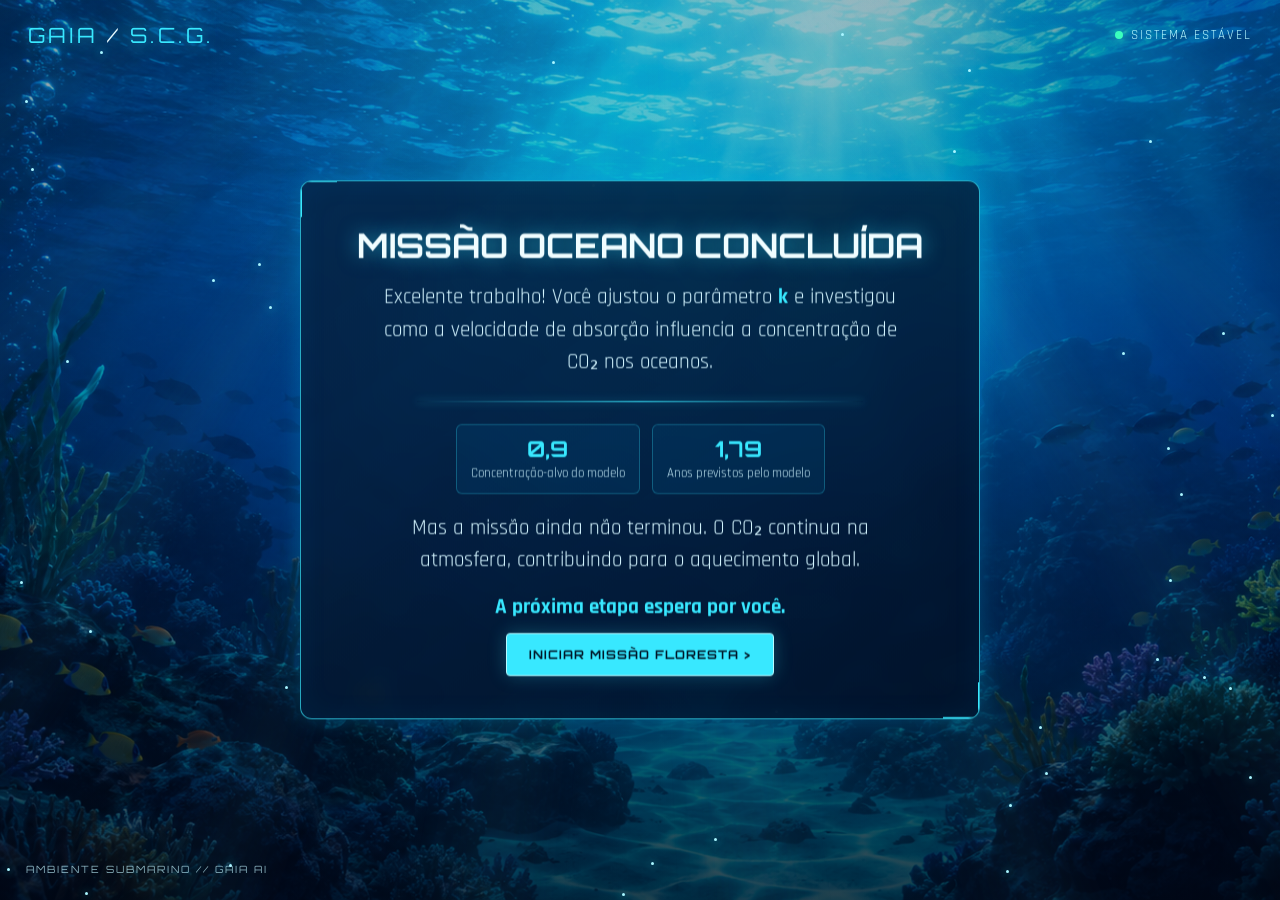
<file: fim_missao_oceano.html>
<!DOCTYPE html>
<html lang="pt-BR">
<head>
<meta charset="UTF-8">
<meta name="viewport" content="width=device-width, initial-scale=1.0">
<title>GAIA — Encerramento da Missão Oceano</title>

<style>
@import url('https://fonts.googleapis.com/css2?family=Orbitron:wght@400;500;600;700&family=Rajdhani:wght@400;500;600;700&display=swap');

:root {
    --cyan: #38e8ff;
    --blue: #008cff;
    --dark: #031426;
    --glass: rgba(2, 19, 43, 0.78);
}

* {
    box-sizing: border-box;
}

html, body {
    margin: 0;
    width: 100%;
    min-height: 100%;
    font-family: 'Rajdhani', sans-serif;
    background: var(--dark);
    color: #e7faff;
}

body {
    overflow: hidden;
}

.ocean {
    position: relative;
    width: 100%;
    height: 100vh;
    min-height: 580px;
    overflow: hidden;
    isolation: isolate;
    background: #031b3b url("oceano-gaia.png") center center / cover no-repeat;
}

/* Escurecimento cinematográfico para destacar o holograma */
.ocean::before {
    content: "";
    position: absolute;
    inset: 0;
    z-index: -1;
    background:
        linear-gradient(180deg,
            rgba(0, 8, 28, .12),
            rgba(0, 16, 40, .30) 48%,
            rgba(0, 7, 22, .70)),
        radial-gradient(ellipse at center,
            transparent 15%,
            rgba(0, 9, 27, .30) 100%);
}

/* Luz submarina em movimento */
.light-rays {
    position: absolute;
    inset: -30%;
    pointer-events: none;
    background: repeating-conic-gradient(
        from 245deg at 50% 0%,
        transparent 0deg,
        rgba(77, 235, 255, .045) 3deg,
        transparent 7deg,
        transparent 13deg
    );
    filter: blur(14px);
    animation: rays 18s ease-in-out infinite alternate;
}

@keyframes rays {
    from { transform: translateX(-2%) rotate(-2deg); opacity: .35; }
    to   { transform: translateX(2%) rotate(3deg); opacity: .85; }
}

/* Brilho suave da água */
.water-glow {
    position: absolute;
    inset: 0;
    pointer-events: none;
    background: radial-gradient(
        ellipse at 50% 8%,
        rgba(32, 225, 255, .25),
        transparent 48%
    );
    animation: glow 7s ease-in-out infinite alternate;
}

@keyframes glow {
    from { opacity: .45; }
    to   { opacity: 1; }
}

/* Bolhas */
.bubbles {
    position: absolute;
    inset: 0;
    overflow: hidden;
    pointer-events: none;
}

.bubble {
    position: absolute;
    bottom: -60px;
    width: var(--size);
    height: var(--size);
    left: var(--left);
    border: 1px solid rgba(178, 246, 255, .65);
    border-radius: 50%;
    background: radial-gradient(
        circle at 30% 25%,
        rgba(255,255,255,.45),
        rgba(29,201,255,.04) 65%
    );
    box-shadow: 0 0 8px rgba(55, 222, 255, .2);
    animation: rise var(--duration) linear var(--delay) infinite;
}

@keyframes rise {
    0% {
        transform: translate(0, 0) scale(.7);
        opacity: 0;
    }
    10% { opacity: .7; }
    85% { opacity: .45; }
    100% {
        transform: translate(var(--drift), -115vh) scale(1.15);
        opacity: 0;
    }
}

/* Partículas suspensas */
.particles {
    position: absolute;
    inset: 0;
    pointer-events: none;
}

.particle {
    position: absolute;
    left: var(--x);
    top: var(--y);
    width: 3px;
    height: 3px;
    border-radius: 50%;
    background: #a8f5ff;
    box-shadow: 0 0 8px #38e8ff;
    animation: drift var(--duration) ease-in-out var(--delay) infinite alternate;
}

@keyframes drift {
    from { transform: translate(0, 0); opacity: .15; }
    to { transform: translate(20px, -28px); opacity: .9; }
}

/* Peixes estilizados */
.fish {
    position: absolute;
    left: -100px;
    top: var(--y);
    font-size: var(--size);
    opacity: var(--opacity);
    filter: drop-shadow(0 0 8px rgba(35, 211, 255, .5));
    animation: swim var(--duration) linear var(--delay) infinite;
    pointer-events: none;
}

@keyframes swim {
    0% { transform: translateX(-120px) scaleX(1); }
    49% { transform: translateX(52vw) scaleX(1); }
    50% { transform: translateX(52vw) scaleX(-1); }
    100% { transform: translateX(calc(100vw + 150px)) scaleX(-1); }
}

/* Cabeçalho */
.topbar {
    position: absolute;
    top: 22px;
    left: 28px;
    right: 28px;
    display: flex;
    justify-content: space-between;
    align-items: center;
    gap: 12px;
    z-index: 5;
}

.brand {
    font-family: 'Orbitron', sans-serif;
    font-size: clamp(14px, 2vw, 21px);
    letter-spacing: 3px;
    color: var(--cyan);
    text-shadow: 0 0 16px rgba(56, 232, 255, .7);
}

.status {
    display: flex;
    align-items: center;
    gap: 8px;
    font-size: 13px;
    letter-spacing: 2px;
    color: #b7f8ff;
}

.status-dot {
    width: 8px;
    height: 8px;
    border-radius: 50%;
    background: #3bffbd;
    box-shadow: 0 0 12px #3bffbd;
    animation: blink 2s infinite;
}

@keyframes blink {
    50% { opacity: .35; }
}

/* Holograma */
.hologram {
    position: absolute;
    z-index: 4;
    top: 50%;
    left: 50%;
    transform: translate(-50%, -50%);
    width: min(680px, 88vw);
    max-height: 76vh;
    overflow-y: auto;
    padding: clamp(22px, 4vw, 42px);
    text-align: center;

    background: linear-gradient(
        145deg,
        rgba(5, 35, 69, .88),
        rgba(1, 15, 37, .84)
    );

    border: 1px solid rgba(56, 232, 255, .7);
    border-radius: 12px;
    box-shadow:
        0 0 22px rgba(0, 199, 255, .22),
        inset 0 0 30px rgba(0, 174, 255, .07);

    backdrop-filter: blur(8px);
    -webkit-backdrop-filter: blur(8px);
    animation: hologram-in 1.4s ease-out both, holo-glow 5s ease-in-out 1.4s infinite;
}

.hologram::before,
.hologram::after {
    content: "";
    position: absolute;
    width: 35px;
    height: 35px;
    border-color: var(--cyan);
    border-style: solid;
    pointer-events: none;
}

.hologram::before {
    top: -1px;
    left: -1px;
    border-width: 2px 0 0 2px;
}

.hologram::after {
    right: -1px;
    bottom: -1px;
    border-width: 0 2px 2px 0;
}

@keyframes hologram-in {
    from {
        opacity: 0;
        transform: translate(-50%, -46%);
        filter: blur(5px);
    }
    to {
        opacity: 1;
        transform: translate(-50%, -50%);
        filter: blur(0);
    }
}

@keyframes holo-glow {
    0%, 100% {
        box-shadow: 0 0 22px rgba(0, 199, 255, .22),
                    inset 0 0 30px rgba(0, 174, 255, .07);
    }
    50% {
        box-shadow: 0 0 35px rgba(0, 199, 255, .42),
                    inset 0 0 36px rgba(0, 174, 255, .12);
    }
}

.mission-tag {
    color: var(--cyan);
    font-family: 'Orbitron', sans-serif;
    font-size: clamp(10px, 1.5vw, 13px);
    letter-spacing: 3px;
    margin-bottom: 14px;
}

h1 {
    margin: 0 0 14px;
    font-family: 'Orbitron', sans-serif;
    font-size: clamp(21px, 4vw, 34px);
    line-height: 1.3;
    color: #f0fdff;
    text-shadow: 0 0 20px rgba(56, 232, 255, .55);
}

.message {
    max-width: 530px;
    margin: 0 auto;
    font-size: clamp(16px, 2.4vw, 21px);
    line-height: 1.55;
    color: #d4f5ff;
}

.highlight {
    color: var(--cyan);
    font-weight: 700;
}

.divider {
    width: 75%;
    height: 1px;
    margin: 22px auto;
    background: linear-gradient(90deg, transparent, var(--cyan), transparent);
    box-shadow: 0 0 8px rgba(56, 232, 255, .6);
}

.metrics {
    display: flex;
    justify-content: center;
    flex-wrap: wrap;
    gap: 12px;
    margin: 18px 0;
}

.metric {
    min-width: 125px;
    padding: 10px 14px;
    border: 1px solid rgba(56, 232, 255, .27);
    border-radius: 6px;
    background: rgba(0, 134, 202, .10);
}

.metric strong {
    display: block;
    font-family: 'Orbitron', sans-serif;
    font-size: 22px;
    color: var(--cyan);
}

.metric span {
    font-size: 13px;
    color: #c4eaf6;
}

button {
    cursor: pointer;
    font-family: 'Orbitron', sans-serif;
    letter-spacing: 1px;
    transition: .25s ease;
}

.action {
    margin-top: 10px;
    padding: 13px 22px;
    color: #001627;
    font-weight: 700;
    font-size: 12px;
    background: var(--cyan);
    border: 1px solid #b5faff;
    border-radius: 4px;
    box-shadow: 0 0 18px rgba(56, 232, 255, .25);
}

.action:hover {
    background: #c3fbff;
    box-shadow: 0 0 28px rgba(56, 232, 255, .55);
    transform: translateY(-2px);
}

.sound-control {
    display: none;
}

.bottom-label {
    position: absolute;
    bottom: 25px;
    left: 26px;
    z-index: 3;
    font-family: 'Orbitron', sans-serif;
    font-size: 10px;
    letter-spacing: 2px;
    color: rgba(192, 244, 255, .7);
}

@media (max-width: 600px) {
    .topbar { top: 15px; left: 15px; right: 15px; }
    .status { font-size: 10px; letter-spacing: 1px; }
    .hologram { width: 92vw; max-height: 72vh; padding: 23px 16px; }
    .metric { min-width: 105px; padding: 8px; }
    .bottom-label { display: none; }
}

@media (prefers-reduced-motion: reduce) {
    .light-rays, .water-glow, .bubble, .particle, .fish,
    .hologram, .status-dot {
        animation-duration: 30s !important;
    }
}
</style>
</head>

<body>
<main class="ocean" id="ocean">

    <div class="light-rays"></div>
    <div class="water-glow"></div>

    <div class="bubbles" id="bubbles"></div>
    <div class="particles" id="particles"></div>

    <!-- Peixes decorativos; remova ou altere os emojis se desejar -->
    <div class="fish" style="--y:35%;--size:25px;--duration:35s;--delay:-8s;--opacity:.55">🐟</div>
    <div class="fish" style="--y:58%;--size:18px;--duration:42s;--delay:-24s;--opacity:.45">🐠</div>
    <div class="fish" style="--y:72%;--size:15px;--duration:31s;--delay:-16s;--opacity:.4">🐟</div>
    <div class="fish" style="--y:43%;--size:13px;--duration:48s;--delay:-30s;--opacity:.35">🐠</div>

    <header class="topbar">
        <div class="brand">GAIA <span style="color:#e9fbff">/</span> S.C.G.</div>
        <div class="status">
            <span class="status-dot"></span>
            SISTEMA ESTÁVEL
        </div>
    </header>

    <!-- Painel holográfico: personalize o texto abaixo -->
    <section class="hologram">
        
        <h1>MISSÃO OCEANO CONCLUÍDA</h1>

        <p class="message">
            Excelente trabalho!
            Você ajustou o parâmetro <span class="highlight">k</span>
            e investigou como a velocidade de absorção influencia
            a concentração de CO₂ nos oceanos.
        </p>

        <div class="divider"></div>

        <div class="metrics">
            <div class="metric">
                <strong id="mLimite">0,9</strong>
                <span>Concentração-alvo do modelo</span>
            </div>
            <div class="metric">
                <strong id="mAnos">1,79</strong>
                <span>Anos previstos pelo modelo</span>
            </div>
        </div>

        <p class="message">
            Mas a missão ainda não terminou.
            O CO₂ continua na atmosfera, contribuindo para o
            aquecimento global.
        </p>

        <p class="message" style="margin-top:14px">
            <span class="highlight">A próxima etapa espera por você.</span>
        </p>

        <button class="action" id="nextMission">
            INICIAR MISSÃO FLORESTA &gt;
        </button>
    </section>

    <div class="bottom-label">AMBIENTE SUBMARINO // GAIA AI</div>

</main>

<script>
// =====================================================
// 1. GERAR BOLHAS E PARTÍCULAS
// =====================================================

const bubbles = document.getElementById("bubbles");
const particles = document.getElementById("particles");

for (let i = 0; i < 34; i++) {
    const b = document.createElement("div");
    b.className = "bubble";
    b.style.setProperty("--size", (3 + Math.random() * 11) + "px");
    b.style.setProperty("--left", (Math.random() * 100) + "%");
    b.style.setProperty("--duration", (10 + Math.random() * 18) + "s");
    b.style.setProperty("--delay", (-Math.random() * 25) + "s");
    b.style.setProperty("--drift", (-35 + Math.random() * 70) + "px");
    bubbles.appendChild(b);
}

for (let i = 0; i < 48; i++) {
    const p = document.createElement("div");
    p.className = "particle";
    p.style.setProperty("--x", Math.random() * 100 + "%");
    p.style.setProperty("--y", Math.random() * 100 + "%");
    p.style.setProperty("--duration", (4 + Math.random() * 8) + "s");
    p.style.setProperty("--delay", (-Math.random() * 10) + "s");
    particles.appendChild(p);
}

// =====================================================
// 2. ÁUDIO AMBIENTE SINTETIZADO
// Não necessita de arquivos externos e começa sozinho:
// não há botão de ativação.
// =====================================================

const VOLUME = 0.25;          // volume fixo do ambiente
let audioContext = null;
let masterGain = null;
let soundOn = false;
let noiseSource = null;
let bubbleTimer = null;

function makeNoiseBuffer(ctx, seconds) {
    const buffer = ctx.createBuffer(
        1, ctx.sampleRate * seconds, ctx.sampleRate
    );
    const data = buffer.getChannelData(0);

    // Ruído suave para simular água ambiente
    let last = 0;
    for (let i = 0; i < data.length; i++) {
        const white = Math.random() * 2 - 1;
        last = last * 0.965 + white * 0.035;
        data[i] = last * 3.5;
    }
    return buffer;
}

function playBubble() {
    if (!audioContext || !soundOn) return;

    const now = audioContext.currentTime;
    const osc = audioContext.createOscillator();
    const gain = audioContext.createGain();

    osc.type = "sine";
    osc.frequency.setValueAtTime(480 + Math.random() * 300, now);
    osc.frequency.exponentialRampToValueAtTime(
        180 + Math.random() * 100, now + 0.16
    );

    gain.gain.setValueAtTime(0.0001, now);
    gain.gain.exponentialRampToValueAtTime(0.035, now + 0.025);
    gain.gain.exponentialRampToValueAtTime(0.0001, now + 0.19);

    osc.connect(gain);
    gain.connect(masterGain);

    osc.start(now);
    osc.stop(now + 0.2);
}

async function startSound() {
    if (soundOn) return true;

    const AudioCtx = window.AudioContext || window.webkitAudioContext;
    if (!AudioCtx) return false;

    try {
        audioContext = new AudioCtx();
        await audioContext.resume();

        // O navegador só libera áudio depois de uma interação do usuário.
        // Se ainda assim o contexto ficar suspenso, desiste e tenta de novo
        // no primeiro clique ou tecla.
        if (audioContext.state !== "running") {
            audioContext.close();
            audioContext = null;
            return false;
        }
    } catch (error) {
        audioContext = null;
        return false;
    }

    masterGain = audioContext.createGain();
    masterGain.gain.value = VOLUME;
    masterGain.connect(audioContext.destination);

    // Camada de ruído contínuo com filtro grave
    noiseSource = audioContext.createBufferSource();
    noiseSource.buffer = makeNoiseBuffer(audioContext, 5);
    noiseSource.loop = true;

    const lowPass = audioContext.createBiquadFilter();
    lowPass.type = "lowpass";
    lowPass.frequency.value = 380;
    lowPass.Q.value = 0.7;

    const ambientGain = audioContext.createGain();
    ambientGain.gain.value = 0.22;

    noiseSource.connect(lowPass);
    lowPass.connect(ambientGain);
    ambientGain.connect(masterGain);
    noiseSource.start();

    // Pulsação grave e discreta
    const drone = audioContext.createOscillator();
    const droneGain = audioContext.createGain();
    const droneFilter = audioContext.createBiquadFilter();

    drone.type = "sine";
    drone.frequency.value = 48;
    droneFilter.type = "lowpass";
    droneFilter.frequency.value = 100;
    droneGain.gain.value = 0.055;

    drone.connect(droneFilter);
    droneFilter.connect(droneGain);
    droneGain.connect(masterGain);
    drone.start();

    // Pequenas bolhas sonoras em intervalos variáveis
    soundOn = true;
    scheduleBubbles();
    return true;
}

function scheduleBubbles() {
    if (!soundOn) return;
    playBubble();
    bubbleTimer = setTimeout(
        scheduleBubbles,
        900 + Math.random() * 2400
    );
}

async function iniciarSom() {
    if (await startSound()) return;

    // Áudio ainda bloqueado: reagenda para a primeira interação,
    // sem exibir nenhum botão ao aluno.
    const tentar = async () => {
        if (await startSound()) {
            window.removeEventListener("pointerdown", tentar);
            window.removeEventListener("keydown", tentar);
        }
    };
    window.addEventListener("pointerdown", tentar);
    window.addEventListener("keydown", tentar);
}

// =====================================================
// 3. FALA DA GAIA — lê o que está escrito no quadro translúcido
// =====================================================

let gaiaVoice = null;

// GAIA fala com voz feminina. A API de síntese de fala não informa o
// gênero das vozes instaladas, então filtramos pelos nomes delas.
const VOZES_GAIA_FEMININAS = ['maria', 'luciana', 'francisca', 'helena', 'fernanda',
    'juliana', 'camila', 'amanda', 'alice', 'beatriz', 'larissa', 'yara',
    'lucia', 'vitória', 'vitoria', 'ines', 'female', 'feminin', 'feminina'];
const VOZES_GAIA_MASCULINAS = ['daniel', 'antonio', 'antônio', 'ricardo', 'felipe',
    'joao', 'joão', 'jorge', 'diego', 'marcos', 'male', 'masculin', 'masculina'];

function escolherVozGaia() {
    const vozes = window.speechSynthesis.getVoices();
    if (!vozes.length) return null;
    const nome = v => (v.name || '').toLowerCase();
    const ptBR = vozes.filter(v => /^pt[-_]BR/i.test(v.lang));
    const lista = ptBR.length ? ptBR : vozes;
    const semMasculinas = lista.filter(
        v => !VOZES_GAIA_MASCULINAS.some(n => nome(v).includes(n))
    );
    const femininas = semMasculinas.filter(
        v => VOZES_GAIA_FEMININAS.some(n => nome(v).includes(n))
    );
    return femininas[0] || semMasculinas[0] || lista[0] || null;
}

function prepararParaVoz(texto) {
    return String(texto)
        .replace(/CO₂|CO_2/g, "C O 2")
        .replace(/\s+/g, " ")
        .trim();
}

function falarGaia() {
    if (!("speechSynthesis" in window)) return;

    // o quadro translúcido, na ordem em que o texto aparece
    const alvos = document.querySelectorAll(
        ".hologram h1, .hologram .message, .hologram .metric"
    );

    const falas = [];
    alvos.forEach(el => {
        const texto = prepararParaVoz(el.innerText);
        if (texto) falas.push(texto);
    });
    if (!falas.length) return;

    let i = 0;
    function proxima() {
        if (i >= falas.length) return;

        const texto = falas[i++];
        const utterance = new SpeechSynthesisUtterance(texto);
        if (gaiaVoice) utterance.voice = gaiaVoice;
        utterance.lang = "pt-BR";
        utterance.pitch = 0.95;
        utterance.rate = 0.98;

        // avança no fim da fala; o tempo limite cobre o caso de o
        // motor de voz não emitir onend e a fila travar.
        let avancou = false;
        const seguir = () => {
            if (avancou) return;
            avancou = true;
            setTimeout(proxima, 450);
        };
        utterance.onend = seguir;
        utterance.onerror = seguir;
        setTimeout(seguir, Math.max(2500, texto.length * 70));

        speechSynthesis.speak(utterance);
    }

    // deixa a tela assentar antes da primeira palavra
    setTimeout(proxima, 1800);
}

if ("speechSynthesis" in window) {
    gaiaVoice = escolherVozGaia();
    speechSynthesis.addEventListener("voiceschanged", () => {
        gaiaVoice = escolherVozGaia();
    });
}

// =====================================================
// 4. NÚMEROS DA RESOLUÇÃO, VINDOS DO DESAFIO FINAL
// =====================================================

function aplicarResultado(dados) {
    if (!dados) return;
    if (dados.limite) {
        document.getElementById("mLimite").textContent = dados.limite;
    }
    if (dados.anos) {
        document.getElementById("mAnos").textContent = dados.anos;
    }
}

try {
    aplicarResultado(JSON.parse(sessionStorage.getItem("dfResultado")));
} catch (e) {
    // sem dados salvos: o painel mantém os valores padrão
}

// =====================================================
// 5. INÍCIO — som e fala, sem botão de ativação
// =====================================================

iniciarSom();
falarGaia();

// =====================================================
// 6. BOTÃO PARA AVANÇAR
// =====================================================

document.getElementById("nextMission").addEventListener("click", () => {
    window.location.replace("missao_floresta_abertura.html");
});
</script>

</body>
</html>
</file>
